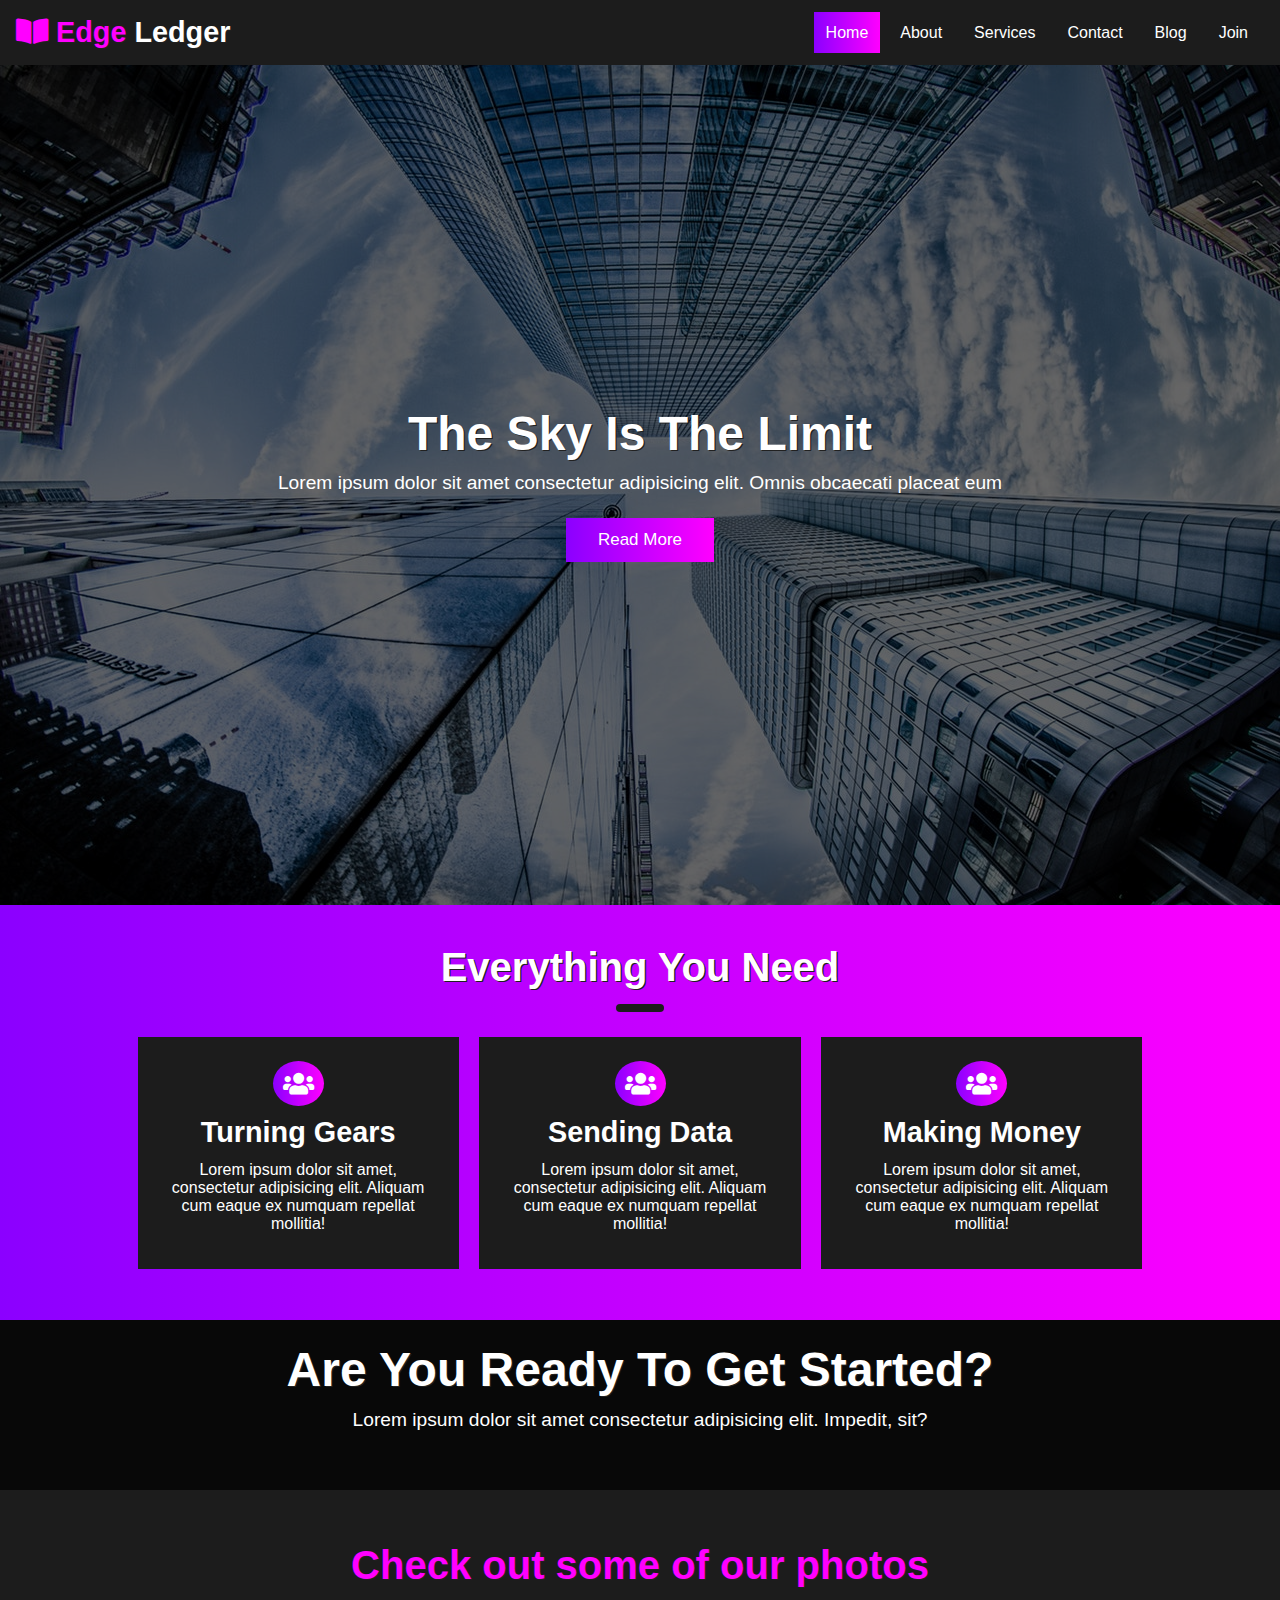
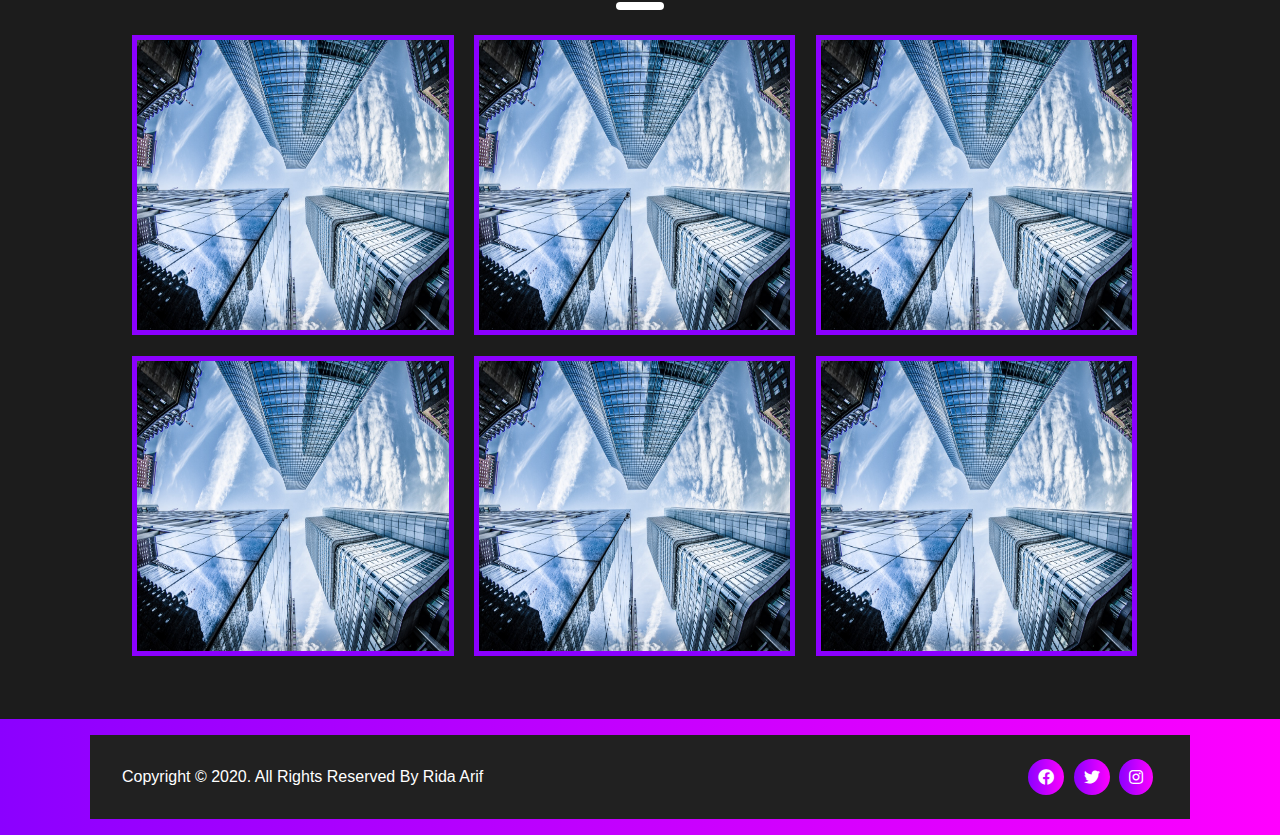
<file: index.html>
<!DOCTYPE html>
<html>
    <head>
        <meta name="viewport" content="width=device-width, initial-scale=1.0">
        <meta http-equiv="X-UA-Compatible" content="ie=edge">
        <link rel="stylesheet" href="assets/fontawesome/css/all.css">
        <link rel="stylesheet" href="assets/css/style.css">
        <link rel="stylesheet" href="assets/css/responsive.css" media="screen and (max-width:760px)">
        <title>EdgeLedger</title>
    </head>
    <body>
        <nav id="navbar">
            <h1 class="logo">
                <span class="text-primary">
                    <i class="fas fa-book-open"></i> Edge
                </span>
                Ledger
            </h1>
            <ul>
                <li>
                    <a href="index.html" class="active">Home</a>
                </li>
                <li>
                    <a href="about.html">About</a>
                </li>
                <li>
                    <a href="services.html">Services</a>
                </li>
                <li>
                    <a href="contact.html">Contact</a>
                </li>
                <li>
                    <a href="blog.html">Blog</a>
                </li>
                <li>
                    <a href="signin.html">Join</a>
                </li>
            </ul>
        </nav>

        <section id="main-showcase">
            <section id="showcase-content">
                <div class="container">
                    <h1 class="l-heading">
                        The Sky Is The Limit
                    </h1>
                    <p class="lead">
                        Lorem ipsum dolor sit amet consectetur adipisicing elit. Omnis obcaecati placeat eum 
                    </p>
                    <a href="about.html" class="btn">
                        Read More
                    </a>
                </div>
            </section>
        </section>

        <section id="home-desc">
             <div class="container">
                 <h1 class="m-heading">
                     Everything You Need
                 </h1>
                 <div class="bottom-line"></div>
                 <div class="boxes">
                     <div>
                         <i class="fas fa-users"></i>
                         <h1>Turning Gears</h1>
                         <p>
                             Lorem ipsum dolor sit amet, consectetur adipisicing elit. Aliquam cum eaque ex numquam repellat mollitia!
                         </p>
                     </div>
                     <div>
                        <i class="fas fa-users"></i>
                        <h1>Sending Data</h1>
                        <p>
                            Lorem ipsum dolor sit amet, consectetur adipisicing elit. Aliquam cum eaque ex numquam repellat mollitia!
                        </p>
                    </div>
                    <div>
                        <i class="fas fa-users"></i>
                        <h1>Making Money</h1>
                        <p>
                            Lorem ipsum dolor sit amet, consectetur adipisicing elit. Aliquam cum eaque ex numquam repellat mollitia!
                        </p>
                    </div>
                 </div>
             </div>
        </section>

        <section id="get-started">
            <div>
                <div class="container">
                    <h1 class="l-heading">
                        Are You Ready To Get Started?
                    </h1>
                    <p class="lead">
                        Lorem ipsum dolor sit amet consectetur adipisicing elit. Impedit, sit?
                    </p>
                </div>
            </div>
        </section>

        <section class="gallery">
            <div class="container">
                <h1 class="m-heading text-primary">
                    Check out some of our photos
                </h1>
                <div class="bottom-line-light"></div>
                <div class="photos">
                    <div>
                        <a href="assets/img/showcase.jpg" title="View Full Image">
                            <img src="assets/img/showcase.jpg" alt="Gallery Image">
                        </a>
                    </div>

                    <div>
                        <a href="assets/img/showcase.jpg" title="View Full Image">
                            <img src="assets/img/showcase.jpg" alt="Gallery Image">
                        </a>
                    </div>

                    <div>
                        <a href="assets/img/showcase.jpg" title="View Full Image">
                            <img src="assets/img/showcase.jpg" alt="Gallery Image">
                        </a>
                    </div>

                    <div>
                        <a href="assets/img/showcase.jpg" title="View Full Image">
                            <img src="assets/img/showcase.jpg" alt="Gallery Image">
                        </a>
                    </div>

                    <div>
                        <a href="assets/img/showcase.jpg" title="View Full Image">
                            <img src="assets/img/showcase.jpg" alt="Gallery Image">
                        </a>
                    </div>

                    <div>
                        <a href="assets/img/showcase.jpg" title="View Full Image">
                            <img src="assets/img/showcase.jpg" alt="Gallery Image">
                        </a>
                    </div>
                </div>
            </div>
        </section>

        <footer>
            <div class="container">
                <div>
                    Copyright &copy; 2020. All Rights Reserved By Rida Arif
                </div>
                <div>
                    <i class="fab fa-facebook"></i>
                    <i class="fab fa-twitter"></i>
                    <i class="fab fa-instagram"></i>
                </div>
            </div>
        </footer>

        <script>
            var navbar = document.getElementById("navbar");
            window.onscroll = function(){
                if(document.documentElement.scrollTop >= 700){
                    navbar.style.opacity = '0.8';
                    
                }else{
                    navbar.style.opacity = '1';
                   
                }
            }
        </script>
    </body>
</html>
</file>
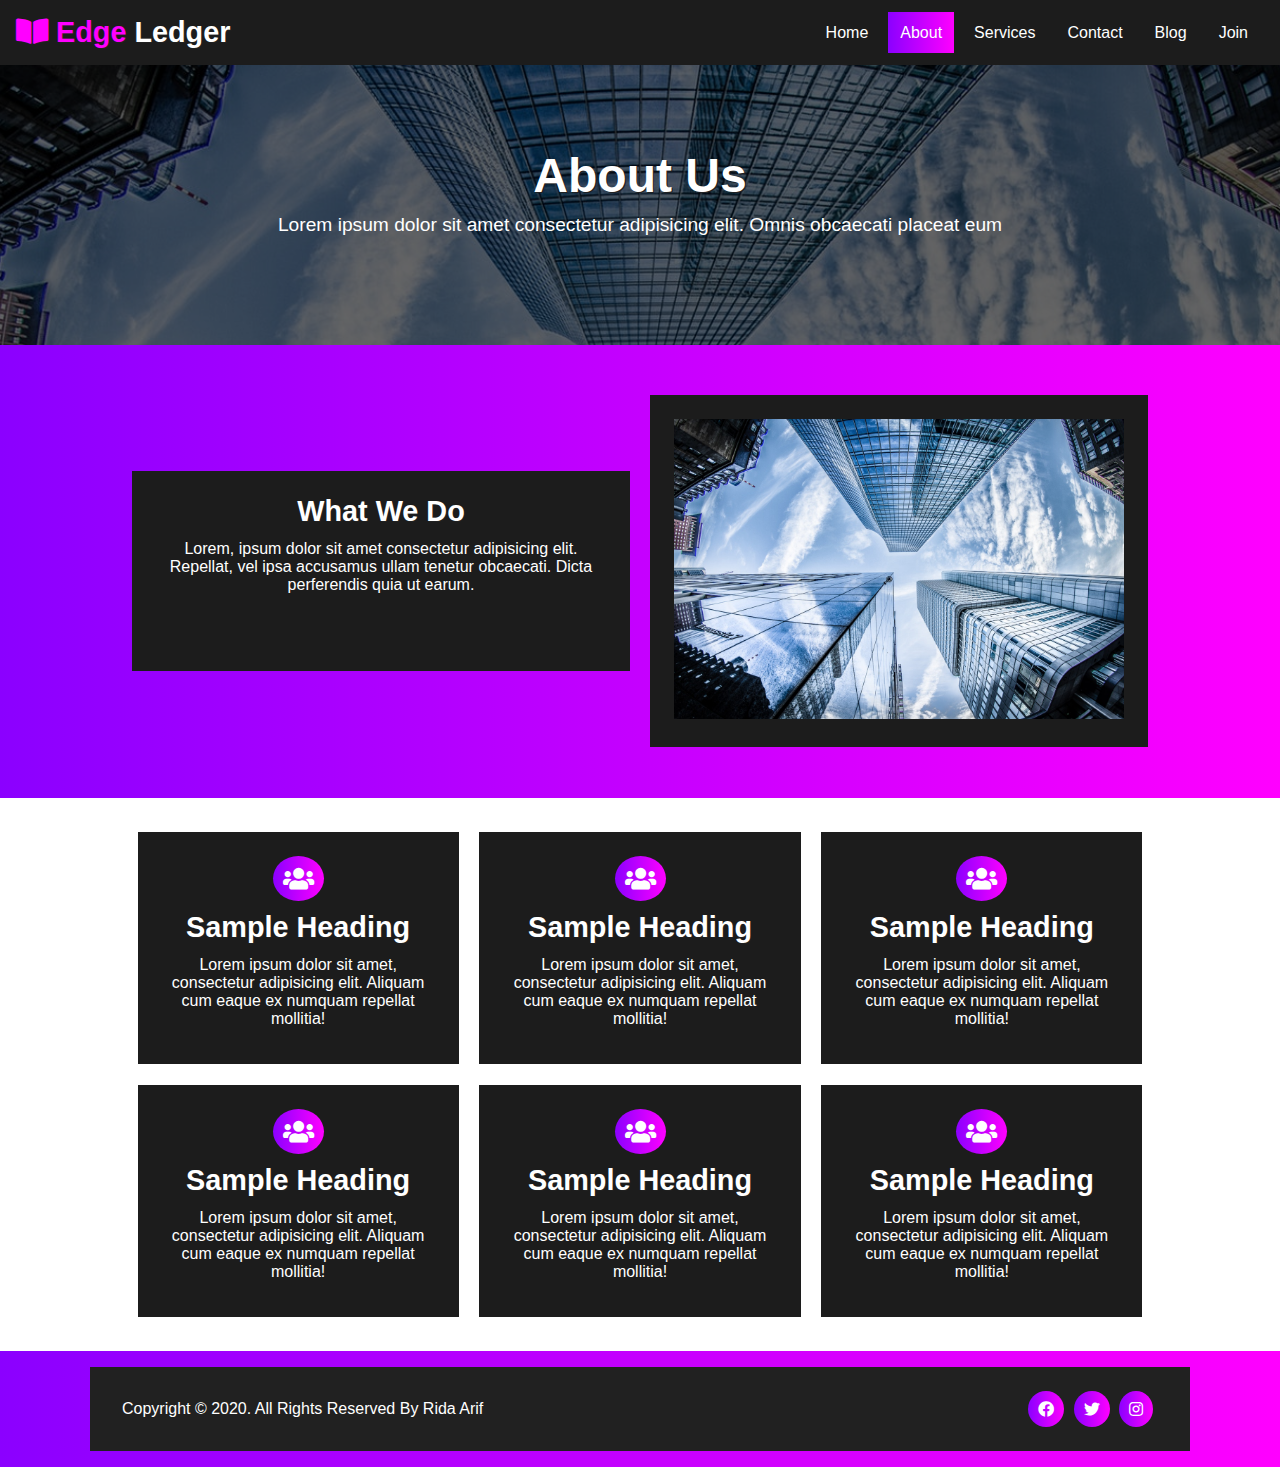
<file: about.html>
<!DOCTYPE html>
<html>
    <head>
        <meta name="viewport" content="width=device-width, initial-scale=1.0">
        <meta http-equiv="X-UA-Compatible" content="ie=edge">
        <link rel="stylesheet" href="assets/fontawesome/css/all.css">
        <link rel="stylesheet" href="assets/css/style.css">
        <link rel="stylesheet" href="assets/css/responsive.css" media="screen and (max-width:760px)">
        <title>EdgeLedger</title>
    </head>
    <body>
        <nav id="navbar">
            <h1 class="logo">
                <span class="text-primary">
                    <i class="fas fa-book-open"></i> Edge
                </span>
                Ledger
            </h1>
            <ul>
                <li>
                    <a href="index.html" >Home</a>
                </li>
                <li>
                    <a href="about.html" class="active">About</a>
                </li>
                <li>
                    <a href="services.html">Services</a>
                </li>
                <li>
                    <a href="contact.html">Contact</a>
                </li>
                <li>
                    <a href="blog.html">Blog</a>
                </li>
                <li>
                    <a href="signin.html">Join</a>
                </li>
            </ul>
        </nav>

        <section id="showcase">
            <section id="showcase-content">
                <div class="container">
                    <h1 class="l-heading">
                        About Us
                    </h1>
                    <p class="lead">
                        Lorem ipsum dolor sit amet consectetur adipisicing elit. Omnis obcaecati placeat eum 
                    </p>
                </div>
            </section>
        </section>

        <section id="home-desc">
            <div class="container">
               <div class="summary">
                   <div>
                       <h1>What We Do</h1>
                       <p>
                           Lorem, ipsum dolor sit amet consectetur adipisicing elit. Repellat, vel ipsa accusamus ullam tenetur obcaecati. Dicta perferendis quia ut earum.
                       </p>
                   </div>
                   <div>
                       <a href="assets/img/showcase.jpg" title="View Full Image">
                           <img src="assets/img/showcase.jpg" alt="Gallery Image">
                       </a>
                   </div>
               </div>
            </div>
       </section>

       <section>
           <div class="container">
               <div class="boxes">
                <div>
                    <i class="fas fa-users"></i>
                    <h1>Sample Heading</h1>
                    <p>
                        Lorem ipsum dolor sit amet, consectetur adipisicing elit. Aliquam cum eaque ex numquam repellat mollitia!
                    </p>
                </div>
                <div>
                   <i class="fas fa-users"></i>
                   <h1>Sample Heading</h1>
                   <p>
                       Lorem ipsum dolor sit amet, consectetur adipisicing elit. Aliquam cum eaque ex numquam repellat mollitia!
                   </p>
               </div>
               <div>
                   <i class="fas fa-users"></i>
                   <h1>Sample Heading</h1>
                   <p>
                       Lorem ipsum dolor sit amet, consectetur adipisicing elit. Aliquam cum eaque ex numquam repellat mollitia!
                   </p>
               </div>
               <div>
                <i class="fas fa-users"></i>
                <h1>Sample Heading</h1>
                <p>
                    Lorem ipsum dolor sit amet, consectetur adipisicing elit. Aliquam cum eaque ex numquam repellat mollitia!
                </p>
            </div>
            <div>
               <i class="fas fa-users"></i>
               <h1>Sample Heading</h1>
               <p>
                   Lorem ipsum dolor sit amet, consectetur adipisicing elit. Aliquam cum eaque ex numquam repellat mollitia!
               </p>
           </div>
           <div>
               <i class="fas fa-users"></i>
               <h1>Sample Heading</h1>
               <p>
                   Lorem ipsum dolor sit amet, consectetur adipisicing elit. Aliquam cum eaque ex numquam repellat mollitia!
               </p>
           </div>
               </div>
           </div>
       </section>

       

        <footer>
            <div class="container">
                <div>
                    Copyright &copy; 2020. All Rights Reserved By Rida Arif
                </div>
                <div>
                    <i class="fab fa-facebook"></i>
                    <i class="fab fa-twitter"></i>
                    <i class="fab fa-instagram"></i>
                </div>
            </div>
        </footer>

        <script>
            var navbar = document.getElementById("navbar");
            window.onscroll = function(){
                if(document.documentElement.scrollTop >= 400){
                    navbar.style.opacity = '0.8';
                    
                }else{
                    navbar.style.opacity = '1';
                   
                }
            }
        </script>
    </body>
</html>
</file>
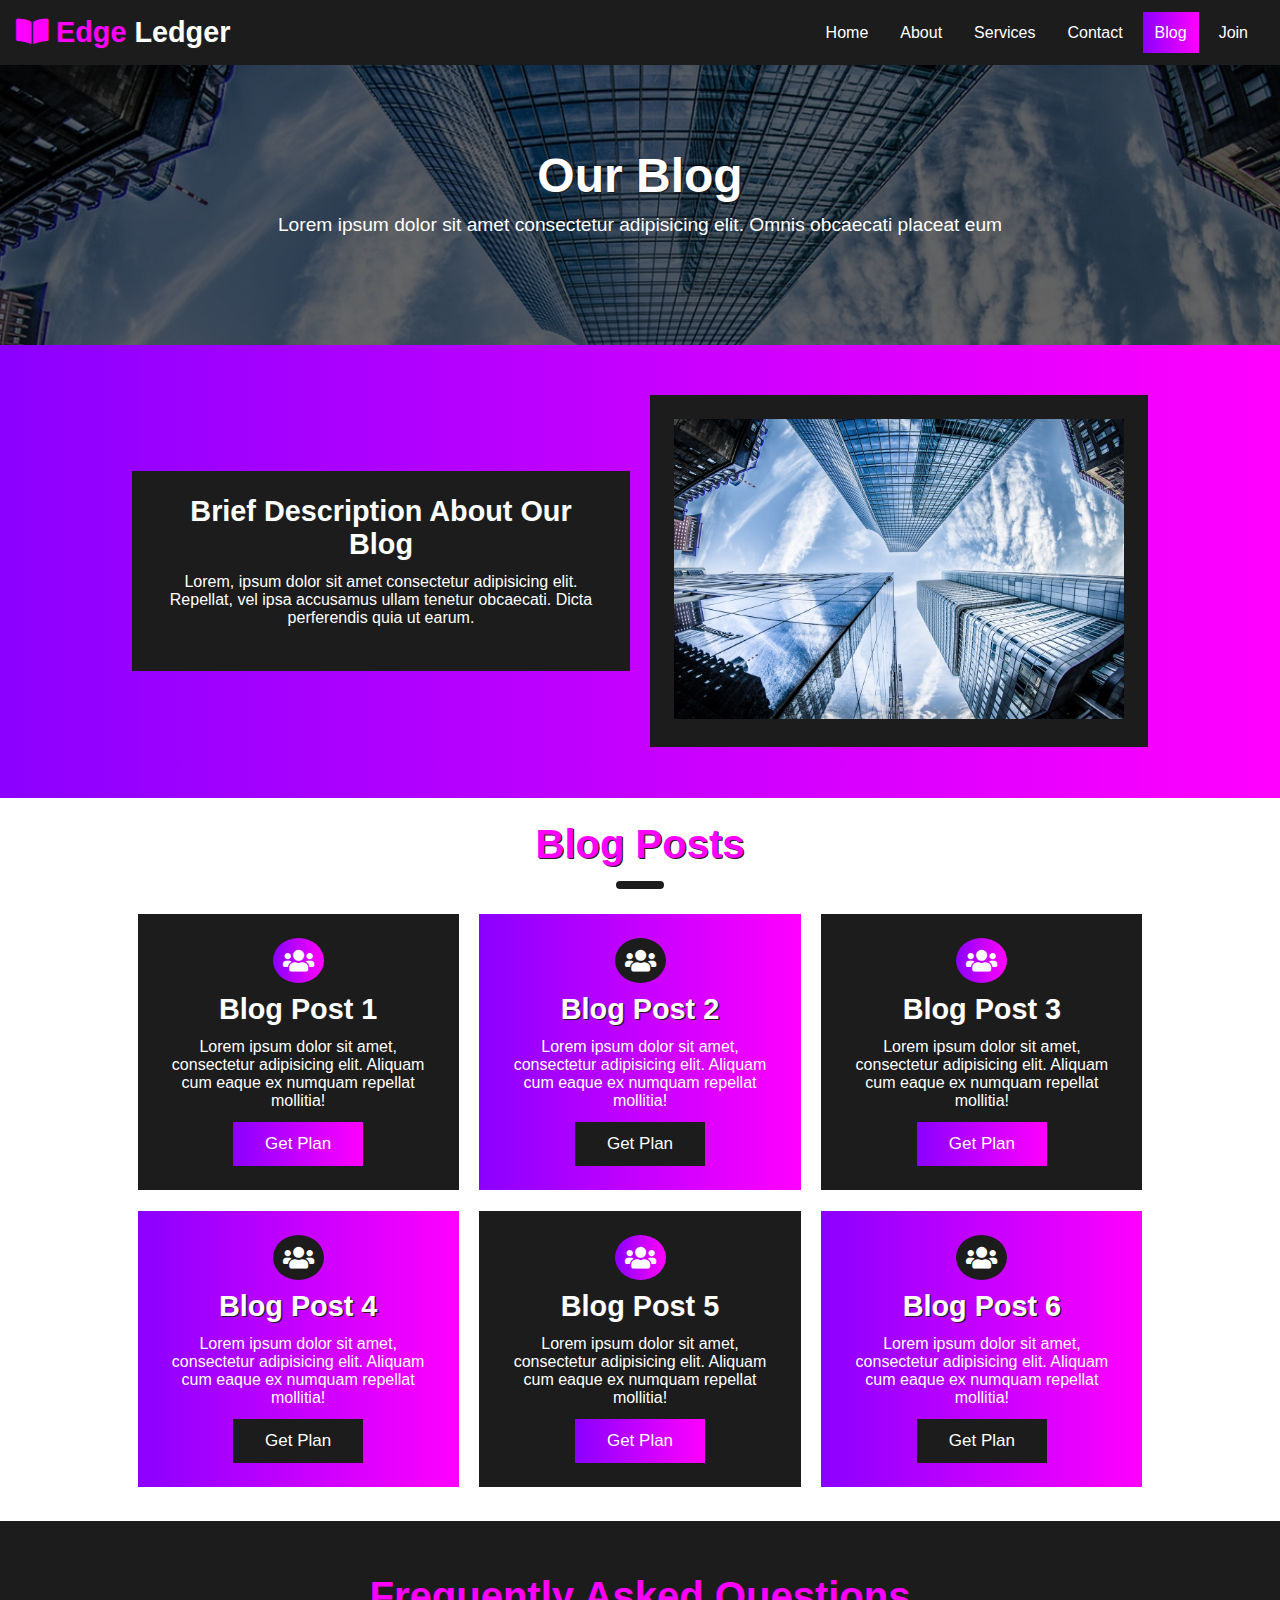
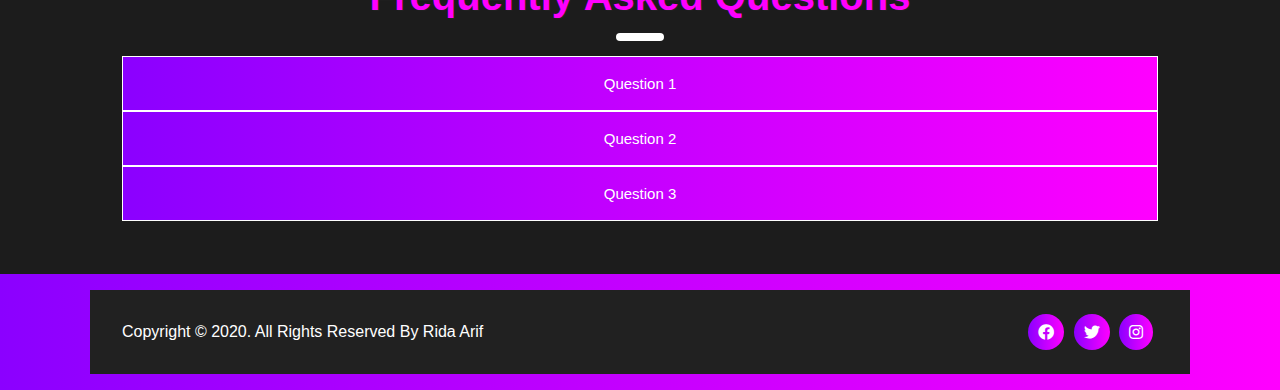
<file: blog.html>
<!DOCTYPE html>
<html>
    <head>
        <meta name="viewport" content="width=device-width, initial-scale=1.0">
        <meta http-equiv="X-UA-Compatible" content="ie=edge">
        <link rel="stylesheet" href="assets/fontawesome/css/all.css">
        <link rel="stylesheet" href="assets/css/style.css">
        <link rel="stylesheet" href="assets/css/responsive.css" media="screen and (max-width:760px)">
        <title>EdgeLedger</title>
    </head>
    <body>
        <nav id="navbar">
            <h1 class="logo">
                <span class="text-primary">
                    <i class="fas fa-book-open"></i> Edge
                </span>
                Ledger
            </h1>
            <ul>
                <li>
                    <a href="index.html" >Home</a>
                </li>
                <li>
                    <a href="about.html">About</a>
                </li>
                <li>
                    <a href="services.html" >Services</a>
                </li>
                <li>
                    <a href="contact.html">Contact</a>
                </li>
                <li>
                    <a href="blog.html" class="active">Blog</a>
                </li>
                <li>
                    <a href="signin.html">Join</a>
                </li>
            </ul>
        </nav>

        <section id="showcase">
            <section id="showcase-content">
                <div class="container">
                    <h1 class="l-heading">
                        Our Blog
                    </h1>
                    <p class="lead">
                        Lorem ipsum dolor sit amet consectetur adipisicing elit. Omnis obcaecati placeat eum 
                    </p>
                </div>
            </section>
        </section>

        <section id="home-desc">
            <div class="container">
               <div class="summary">
                   <div>
                       <h1>Brief Description About Our Blog</h1>
                       <p>
                           Lorem, ipsum dolor sit amet consectetur adipisicing elit. Repellat, vel ipsa accusamus ullam tenetur obcaecati. Dicta perferendis quia ut earum.
                       </p>
                   </div>
                   <div>
                       <a href="assets/img/showcase.jpg" title="View Full Image">
                           <img src="assets/img/showcase.jpg" alt="Gallery Image">
                       </a>
                   </div>
               </div>
            </div>
       </section>

       <section>
           <div class="container">
               <h1 class="m-heading text-primary">
                    Blog Posts
               </h1>
               <div class="bottom-line"></div>
               <div class="boxes invert">
                <div>
                    <i class="fas fa-users"></i>
                    <h1>Blog Post 1</h1>
                    <p>
                        Lorem ipsum dolor sit amet, consectetur adipisicing elit. Aliquam cum eaque ex numquam repellat mollitia!
                    </p>
                    <button class="btn">
                        Get Plan
                    </button>
                </div>
                <div>
                   <i class="fas fa-users"></i>
                   <h1>Blog Post 2</h1>
                   <p>
                       Lorem ipsum dolor sit amet, consectetur adipisicing elit. Aliquam cum eaque ex numquam repellat mollitia!
                   </p>
                   <button class="btn">
                    Get Plan
                </button>
               </div>
               <div>
                   <i class="fas fa-users"></i>
                   <h1>Blog Post 3</h1>
                   <p>
                       Lorem ipsum dolor sit amet, consectetur adipisicing elit. Aliquam cum eaque ex numquam repellat mollitia!
                   </p>
                   <button class="btn">
                    Get Plan
                </button>
               </div>
               <div>
                <i class="fas fa-users"></i>
                <h1>Blog Post 4</h1>
                <p>
                    Lorem ipsum dolor sit amet, consectetur adipisicing elit. Aliquam cum eaque ex numquam repellat mollitia!
                </p>
                <button class="btn">
                    Get Plan
                </button>
            </div>
            <div>
                <i class="fas fa-users"></i>
                <h1>Blog Post 5</h1>
                <p>
                    Lorem ipsum dolor sit amet, consectetur adipisicing elit. Aliquam cum eaque ex numquam repellat mollitia!
                </p>
                <button class="btn">
                    Get Plan
                </button>
            </div>
            <div>
                <i class="fas fa-users"></i>
                <h1>Blog Post 6</h1>
                <p>
                    Lorem ipsum dolor sit amet, consectetur adipisicing elit. Aliquam cum eaque ex numquam repellat mollitia!
                </p>
                <button class="btn">
                    Get Plan
                </button>
            </div>
       
               </div>
           </div>
       </section>

       <section class="bg-dark">
           <div class="container">
                <h1 class="m-heading text-primary">
                    Frequently Asked Questions
                </h1>
                <div class="bottom-line-light"></div>
                <button class="accordion">Question 1</button>
                <div class="panel">
                <p>Lorem ipsum dolor sit amet, consectetur adipisicing elit, sed do eiusmod tempor incididunt ut labore et dolore magna aliqua. Ut enim ad minim veniam, quis nostrud exercitation ullamco laboris nisi ut aliquip ex ea commodo consequat.</p>
                </div>
                
                <button class="accordion">Question 2</button>
                <div class="panel">
                <p>Lorem ipsum dolor sit amet, consectetur adipisicing elit, sed do eiusmod tempor incididunt ut labore et dolore magna aliqua. Ut enim ad minim veniam, quis nostrud exercitation ullamco laboris nisi ut aliquip ex ea commodo consequat.</p>
                </div>
                
                <button class="accordion">Question 3</button>
                <div class="panel">
                <p>Lorem ipsum dolor sit amet, consectetur adipisicing elit, sed do eiusmod tempor incididunt ut labore et dolore magna aliqua. Ut enim ad minim veniam, quis nostrud exercitation ullamco laboris nisi ut aliquip ex ea commodo consequat.</p>
                </div>
           </div>
       </section>

        <footer>
            <div class="container">
                <div>
                    Copyright &copy; 2020. All Rights Reserved By Rida Arif
                </div>
                <div>
                    <i class="fab fa-facebook"></i>
                    <i class="fab fa-twitter"></i>
                    <i class="fab fa-instagram"></i>
                </div>
            </div>
        </footer>

        <script>
            var acc = document.getElementsByClassName("accordion");
            var i;

            for (i = 0; i < acc.length; i++) {
                acc[i].addEventListener("click", function() {
                    this.classList.toggle("active");
                    var panel = this.nextElementSibling;
                    if (panel.style.maxHeight) {
                    panel.style.maxHeight = null;
                    } else {
                    panel.style.maxHeight = panel.scrollHeight + "px";
                    } 
                });
            }

            var navbar = document.getElementById("navbar");
            window.onscroll = function(){
                if(document.documentElement.scrollTop >= 400){
                    navbar.style.opacity = '0.8';
                    
                }else{
                    navbar.style.opacity = '1';
                   
                }
            }
        </script>
    </body>
</html>
</file>
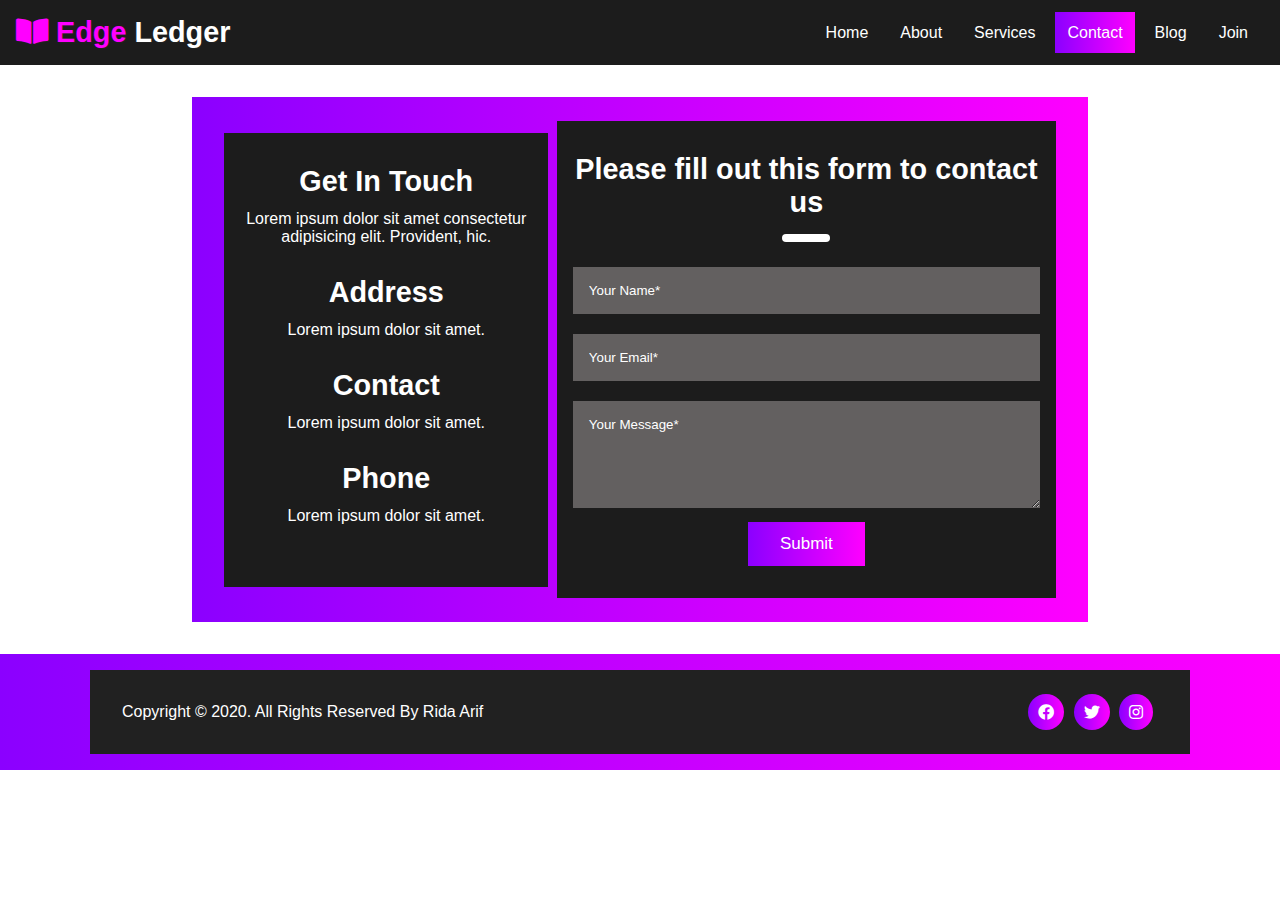
<file: contact.html>
<!DOCTYPE html>
<html>
    <head>
        <meta name="viewport" content="width=device-width, initial-scale=1.0">
        <meta http-equiv="X-UA-Compatible" content="ie=edge">
        <link rel="stylesheet" href="assets/fontawesome/css/all.css">
        <link rel="stylesheet" href="assets/css/style.css">
        <link rel="stylesheet" href="assets/css/responsive.css" media="screen and (max-width:760px)">
        <title>EdgeLedger</title>
    </head>
    <body>
        <nav id="navbar">
            <h1 class="logo">
                <span class="text-primary">
                    <i class="fas fa-book-open"></i> Edge
                </span>
                Ledger
            </h1>
            <ul>
                <li>
                    <a href="index.html" >Home</a>
                </li>
                <li>
                    <a href="about.html">About</a>
                </li>
                <li>
                    <a href="services.html" >Services</a>
                </li>
                <li>
                    <a href="contact.html"  class="active">Contact</a>
                </li>
                <li>
                    <a href="blog.html">Blog</a>
                </li>
                <li>
                    <a href="signin.html">Join</a>
                </li>
            </ul>
        </nav>

        <section id="contact">
            <div class="container">
                <div>
                    <h1>Get In Touch</h1>
                    <p>Lorem ipsum dolor sit amet consectetur adipisicing elit. Provident, hic.</p>
                    <br>
                    <h1>Address</h1>
                    <p>Lorem ipsum dolor sit amet.</p>
                    <br>
                    <h1>Contact</h1>
                    <p>Lorem ipsum dolor sit amet.</p>
                    <br>
                    <h1>Phone</h1>
                    <p>Lorem ipsum dolor sit amet.</p>
                    <br>
                </div>
                <div>
                    <h1 class="">Please fill out this form to contact us</h1>
                    <div class="bottom-line-light"></div>
                    <form action="">
                        <input type="text" placeholder="Your Name*">
                        <input type="email" placeholder="Your Email*">
                        <textarea name="" rows="5" placeholder="Your Message*"></textarea>
                        <button class="btn">Submit</button>
                    </form>

                </div>
            </div>
        </section>

              <footer>
            <div class="container">
                <div>
                    Copyright &copy; 2020. All Rights Reserved By Rida Arif
                </div>
                <div>
                    <i class="fab fa-facebook"></i>
                    <i class="fab fa-twitter"></i>
                    <i class="fab fa-instagram"></i>
                </div>
            </div>
        </footer>

        <script>
           
            var navbar = document.getElementById("navbar");
            window.onscroll = function(){
                if(document.documentElement.scrollTop >= 400){
                    navbar.style.opacity = '0.8';
                    
                }else{
                    navbar.style.opacity = '1';
                   
                }
            }
        </script>
    </body>
</html>
</file>
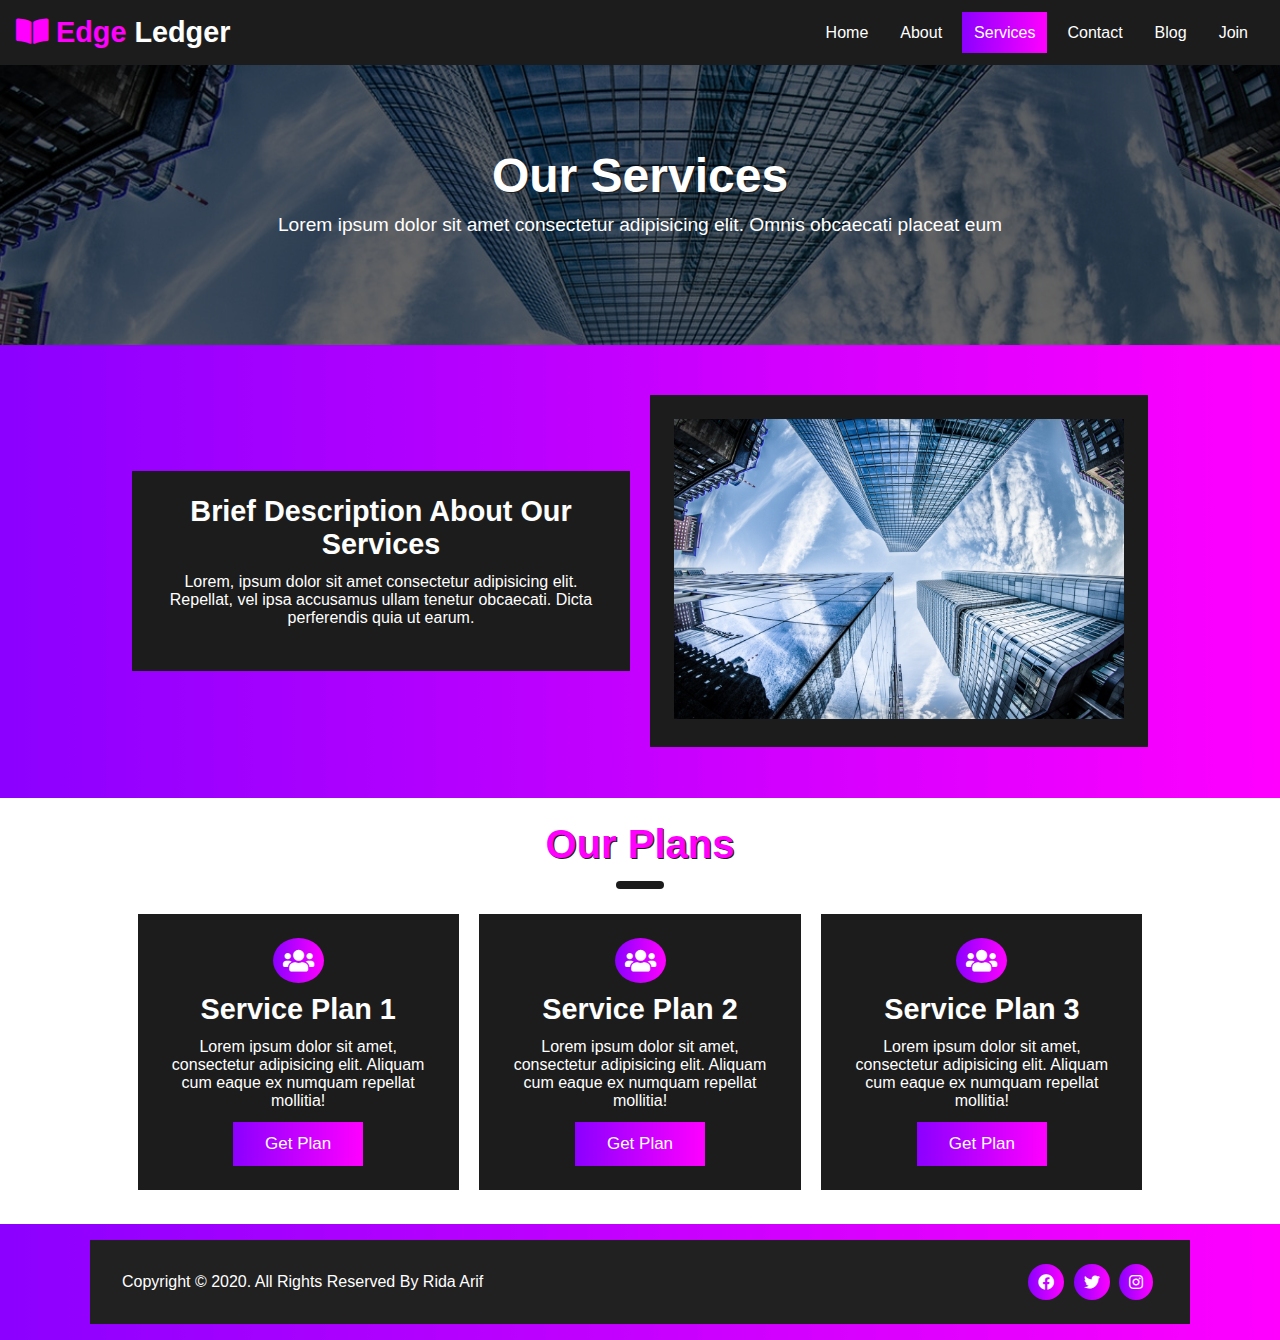
<file: services.html>
<!DOCTYPE html>
<html>
    <head>
        <meta name="viewport" content="width=device-width, initial-scale=1.0">
        <meta http-equiv="X-UA-Compatible" content="ie=edge">
        <link rel="stylesheet" href="assets/fontawesome/css/all.css">
        <link rel="stylesheet" href="assets/css/style.css">
        <link rel="stylesheet" href="assets/css/responsive.css" media="screen and (max-width:760px)">
        <title>EdgeLedger</title>
    </head>
    <body>
        <nav id="navbar">
            <h1 class="logo">
                <span class="text-primary">
                    <i class="fas fa-book-open"></i> Edge
                </span>
                Ledger
            </h1>
            <ul>
                <li>
                    <a href="index.html" >Home</a>
                </li>
                <li>
                    <a href="about.html">About</a>
                </li>
                <li>
                    <a href="services.html" class="active">Services</a>
                </li>
                <li>
                    <a href="contact.html">Contact</a>
                </li>
                <li>
                    <a href="blog.html">Blog</a>
                </li>
                <li>
                    <a href="signin.html">Join</a>
                </li>
            </ul>
        </nav>

        <section id="showcase">
            <section id="showcase-content">
                <div class="container">
                    <h1 class="l-heading">
                        Our Services
                    </h1>
                    <p class="lead">
                        Lorem ipsum dolor sit amet consectetur adipisicing elit. Omnis obcaecati placeat eum 
                    </p>
                </div>
            </section>
        </section>

        <section id="home-desc">
            <div class="container">
               <div class="summary">
                   <div>
                       <h1>Brief Description About Our Services</h1>
                       <p>
                           Lorem, ipsum dolor sit amet consectetur adipisicing elit. Repellat, vel ipsa accusamus ullam tenetur obcaecati. Dicta perferendis quia ut earum.
                       </p>
                   </div>
                   <div>
                       <a href="assets/img/showcase.jpg" title="View Full Image">
                           <img src="assets/img/showcase.jpg" alt="Gallery Image">
                       </a>
                   </div>
               </div>
            </div>
       </section>

       <section>
           <div class="container">
               <h1 class="m-heading text-primary">
                    Our Plans
               </h1>
               <div class="bottom-line"></div>
               <div class="boxes">
                <div>
                    <i class="fas fa-users"></i>
                    <h1>Service Plan 1</h1>
                    <p>
                        Lorem ipsum dolor sit amet, consectetur adipisicing elit. Aliquam cum eaque ex numquam repellat mollitia!
                    </p>
                    <button class="btn">
                        Get Plan
                    </button>
                </div>
                <div>
                   <i class="fas fa-users"></i>
                   <h1>Service Plan 2</h1>
                   <p>
                       Lorem ipsum dolor sit amet, consectetur adipisicing elit. Aliquam cum eaque ex numquam repellat mollitia!
                   </p>
                   <button class="btn">
                    Get Plan
                </button>
               </div>
               <div>
                   <i class="fas fa-users"></i>
                   <h1>Service Plan 3</h1>
                   <p>
                       Lorem ipsum dolor sit amet, consectetur adipisicing elit. Aliquam cum eaque ex numquam repellat mollitia!
                   </p>
                   <button class="btn">
                    Get Plan
                </button>
               </div>
              
       
               </div>
           </div>
       </section>

       

        <footer>
            <div class="container">
                <div>
                    Copyright &copy; 2020. All Rights Reserved By Rida Arif
                </div>
                <div>
                    <i class="fab fa-facebook"></i>
                    <i class="fab fa-twitter"></i>
                    <i class="fab fa-instagram"></i>
                </div>
            </div>
        </footer>

        <script>
            var navbar = document.getElementById("navbar");
            window.onscroll = function(){
                if(document.documentElement.scrollTop >= 400){
                    navbar.style.opacity = '0.8';
                    
                }else{
                    navbar.style.opacity = '1';
                   
                }
            }
        </script>
    </body>
</html>
</file>
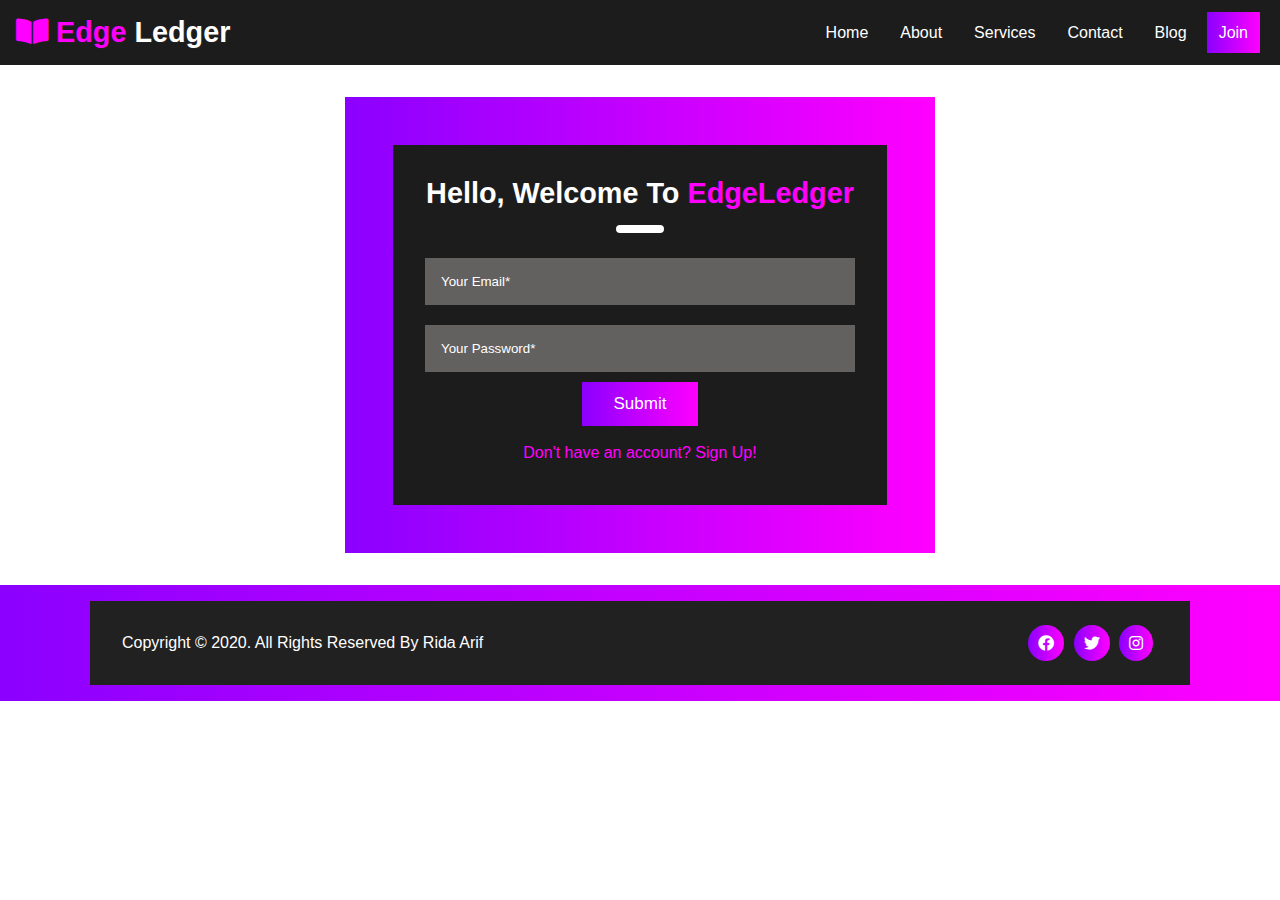
<file: signin.html>
<!DOCTYPE html>
<html>
    <head>
        <meta name="viewport" content="width=device-width, initial-scale=1.0">
        <meta http-equiv="X-UA-Compatible" content="ie=edge">
        <link rel="stylesheet" href="assets/fontawesome/css/all.css">
        <link rel="stylesheet" href="assets/css/style.css">
        <link rel="stylesheet" href="assets/css/responsive.css" media="screen and (max-width:760px)">
        <title>EdgeLedger</title>
    </head>
    <body>
        <nav id="navbar">
            <h1 class="logo">
                <span class="text-primary">
                    <i class="fas fa-book-open"></i> Edge
                </span>
                Ledger
            </h1>
            <ul>
                <li>
                    <a href="index.html" >Home</a>
                </li>
                <li>
                    <a href="about.html">About</a>
                </li>
                <li>
                    <a href="services.html" >Services</a>
                </li>
                <li>
                    <a href="contact.html"  >Contact</a>
                </li>
                <li>
                    <a href="blog.html">Blog</a>
                </li>
                <li>
                    <a href="signin.html" class="active">Join</a>
                </li>
            </ul>
        </nav>

        <section id="join-form">
            <div>
                <h1 class="">Hello, Welcome To <span class="text-primary">EdgeLedger</span></h1>
                <div class="bottom-line-light"></div>
                <form action="">
                    
                    <input type="email" placeholder="Your Email*">
                    <input type="password" placeholder="Your Password*">
                    <button class="btn">Submit</button>
                </form><br>
                <a href="signup.html" class="text-primary">Don't have an account? Sign Up!</a>
            </div>
        </section>

              <footer>
            <div class="container">
                <div>
                    Copyright &copy; 2020. All Rights Reserved By Rida Arif
                </div>
                <div>
                    <i class="fab fa-facebook"></i>
                    <i class="fab fa-twitter"></i>
                    <i class="fab fa-instagram"></i>
                </div>
            </div>
        </footer>

        <script>
           
            var navbar = document.getElementById("navbar");
            window.onscroll = function(){
                if(document.documentElement.scrollTop >= 400){
                    navbar.style.opacity = '0.8';
                    
                }else{
                    navbar.style.opacity = '1';
                   
                }
            }
        </script>
    </body>
</html>
</file>
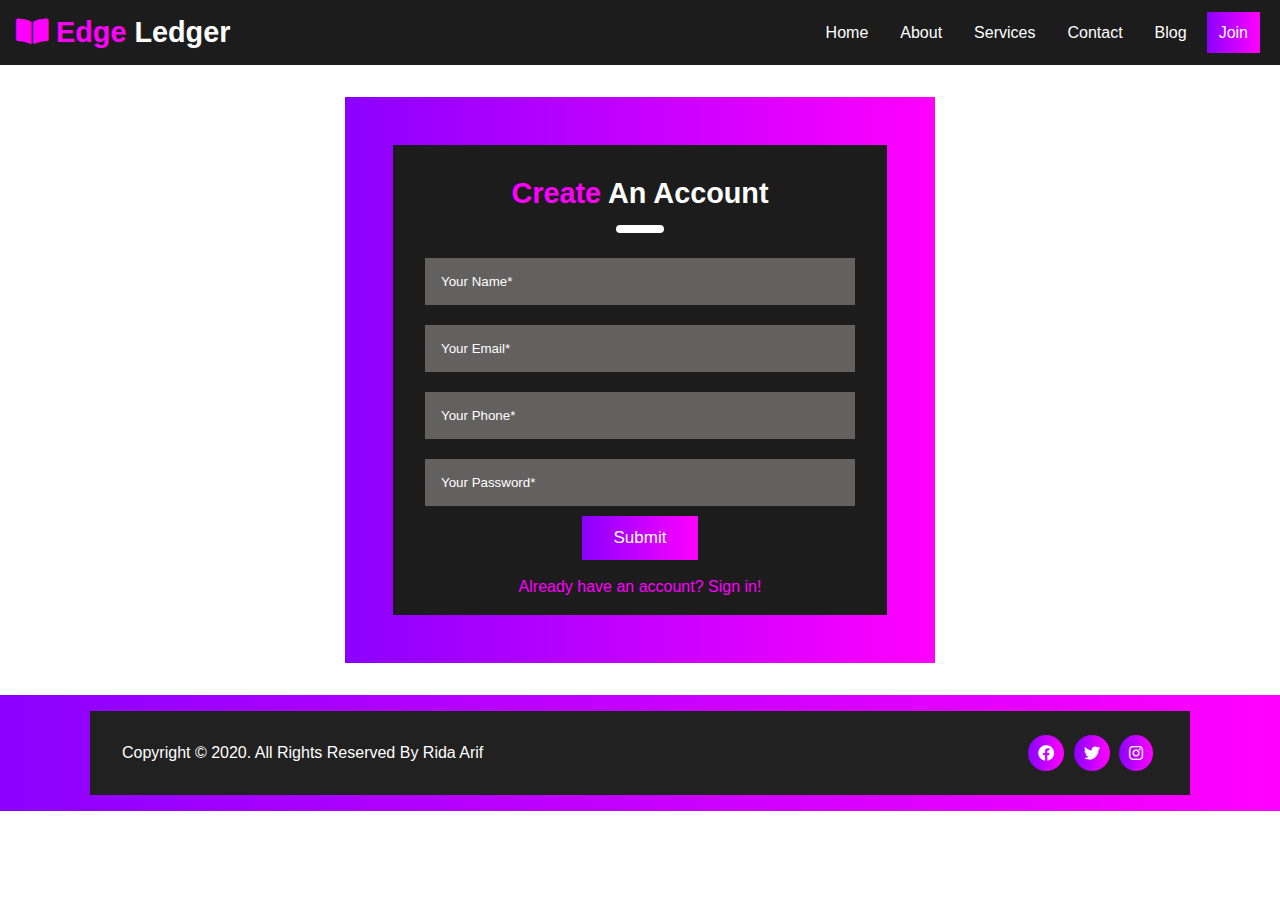
<file: signup.html>
<!DOCTYPE html>
<html>
    <head>
        <meta name="viewport" content="width=device-width, initial-scale=1.0">
        <meta http-equiv="X-UA-Compatible" content="ie=edge">
        <link rel="stylesheet" href="assets/fontawesome/css/all.css">
        <link rel="stylesheet" href="assets/css/style.css">
        <link rel="stylesheet" href="assets/css/responsive.css" media="screen and (max-width:760px)">
        <title>EdgeLedger</title>
    </head>
    <body>
        <nav id="navbar">
            <h1 class="logo">
                <span class="text-primary">
                    <i class="fas fa-book-open"></i> Edge
                </span>
                Ledger
            </h1>
            <ul>
                <li>
                    <a href="index.html" >Home</a>
                </li>
                <li>
                    <a href="about.html">About</a>
                </li>
                <li>
                    <a href="services.html" >Services</a>
                </li>
                <li>
                    <a href="contact.html"  >Contact</a>
                </li>
                <li>
                    <a href="blog.html">Blog</a>
                </li>
                <li>
                    <a href="signin.html" class="active">Join</a>
                </li>
            </ul>
        </nav>

        <section id="join-form">
            <div>
                <h1 class=""><span class="text-primary">Create</span> An Account</h1>
                <div class="bottom-line-light"></div>
                <form action="">
                    <input type="text" placeholder="Your Name*">
                    <input type="email" placeholder="Your Email*">
                    <input type="text" placeholder="Your Phone*">
                    <input type="password" placeholder="Your Password*">
                    <button class="btn">Submit</button>
                </form><br>
                <a href="signin.html" class="text-primary">Already have an account? Sign in!</a>
            </div>
        </section>

              <footer>
            <div class="container">
                <div>
                    Copyright &copy; 2020. All Rights Reserved By Rida Arif
                </div>
                <div>
                    <i class="fab fa-facebook"></i>
                    <i class="fab fa-twitter"></i>
                    <i class="fab fa-instagram"></i>
                </div>
            </div>
        </footer>

        <script>
           
            var navbar = document.getElementById("navbar");
            window.onscroll = function(){
                if(document.documentElement.scrollTop >= 400){
                    navbar.style.opacity = '0.8';
                    
                }else{
                    navbar.style.opacity = '1';
                   
                }
            }
        </script>
    </body>
</html>
</file>
<file: assets/css/style.css>
:root {
    --primary-color: rgb(255,0,255);
    --secondary-color:rgb(28,28,28); /* black */
    --light-secondary-color:rgb(33,33,33); /* used in form fields */
    --light-color: #fff; /* light used */
    --gradient-color: linear-gradient(to right, rgb(139, 0,255), rgb(255,0,255));
    --gradient-hover: linear-gradient(to right,  rgb(255,0,255), rgb(139, 0,255));
}

* {
    margin: 0;
    padding: 0;
    box-sizing: border-box;
}

body {
    font-family: Helvetica, sans-serif;
}

a {
    text-decoration: none;
}

p {
    margin: 0.75rem 0;
}

ul {
    list-style: none;
}

h1 {
    text-shadow: 1.2px 1.2px var(--light-secondary-color);
    font-size: 1.8rem;
    color: #fff;
    text-align: center;
}

.l-heading {
    font-size: 3rem;
    margin-bottom: 0.5rem;
    line-height: 1.1;
}

.m-heading {
    font-size: 2.5rem;
    margin-bottom: 0.7rem;
    line-height: 1.1;
}

.bottom-line {
    width: 3rem;
    height: 8px;
    margin:15px auto;
    border-radius: 5px;
    background: var(--secondary-color);
}

.bottom-line-light {
    width: 3rem;
    height: 8px;
    margin:15px auto;
    border-radius: 5px;
    background: var(--light-color);
}

.container {
    max-width: 1100px;
    margin:0 auto;
    padding: 1.5rem 2rem;
    overflow: hidden;
}

.lead {
    font-size: 1.2rem;
    margin-bottom: 1.5rem;
}

.btn {
    display: inline-block;
    background: var(--gradient-color);
    font-size: 17px;
    border:none;
    cursor: pointer;
    color: #fff;
    padding: 0.75rem 2rem;
    transition: all 0.5s ease-in-out;
}

.btn:hover {
    background: var(--gradient-hover);
}

.text-primary {
    color: var(--primary-color);
}

.text-secondary {
    color: var(--secondary-color);
}

#navbar {
    display: flex;
    padding: 1rem;
    color: #fff;
    width: 100%;
    background: var(--secondary-color);
    position: sticky;
    z-index: 1;
    top:0;
    justify-content: space-between;
    align-items: center;
}

#navbar ul {
    display: flex;
}

#navbar ul li a {
    color: var(--light-color);
    padding: 0.75rem;
    margin: 0 0.25rem;
}

#navbar ul li a.active, #navbar ul li a:hover {
    background: var(--gradient-color);
}

#main-showcase, #showcase {
    width: 100%;
    height: calc(100vh - 60px);
    position: relative;
    color: #fff;
    background: var(--light-secondary-color) url('../img/showcase.jpg') no-repeat center center/cover;
}

#showcase {
    height: 280px;
    background-attachment: fixed;
}

#showcase-content {
    display: flex;
    height: 100%;
    justify-content: center;
    align-items: center;
    text-align: center;
    position: absolute;
    top:0;
    left:0;
    width: 100%;
    background: rgba(0,0,0,0.6);
}

#home-desc {
    background: var(--gradient-color);
    padding: 1rem;
}

.boxes, .summary {
    display: flex;
    flex-wrap: wrap;
    justify-content: center;
    align-items: center;
}

.boxes > div , .summary > div{
    width: 31%;
    background: var(--secondary-color);
    color: #fff;
    margin: 1%;
    min-height: 200px;
    text-align: center;
    padding: 1.5rem;
}

.invert > div:nth-child(even){
    background: var(--gradient-color);
}

.invert > div:nth-child(even) i, .invert > div:nth-child(even) .btn {
    background: var(--secondary-color);
}

.summary > div {
    width: 48% !important;
}

.summary > div img {
    width: 100%;
    height: 300px;
}

.boxes > div i {
    padding: 10px;
    border-radius: 50%;
    font-size: 25px;
    margin-bottom: 10px;
    background: var(--gradient-color);
}

#get-started {
    position: relative;
    background: var(--secondary-color) url('../img/showcase.jpg') no-repeat center center/cover;
    min-height: 170px;
    max-height: 210px;
    text-align: center;
    background-attachment: fixed;
    color: #fff;
}

#get-started > div {
    position: absolute;
    top:0;
    left:0;
    width: 100%;
    height: 100%;
    background: rgba(0,0,0,0.7);
}

.gallery, .bg-dark {
    background: var(--secondary-color);
    padding: 1.8rem 0;
}

.accordion {
    background: var(--gradient-color);
    color: #fff;
    cursor: pointer;
    padding: 18px;
    width: 100%;
    border: none;
    border: 1px solid #fff;
    
    outline: none;
    font-size: 15px;
    transition: 0.4s;
  }
  
  .active, .accordion:hover {
    background-color: #ccc;
  }
  
  .panel {
    padding:0 1rem;
    background-color: white;
    max-height: 0;
    overflow: hidden;
    transition: max-height 0.2s ease-out;
    color: rgb(139, 0,255);
    font-weight: 600;
  }

#contact {
    width: 70%;
    margin:2rem auto;
    background: var(--gradient-color);
}

#contact > div {
    display: flex;
    justify-content: center;
    align-items: center;
    flex-wrap: wrap;
    text-align: center;
}

#join-form {
    width: 590px;
    margin:2rem auto;
    background: var(--gradient-color);
    text-align: center;
    padding: 3rem;
}

#contact > div > div, #join-form > div  {
    color: #fff;
    background: var(--secondary-color);
    padding:2rem 1rem;
    min-height: 450px;
}

#join-form > div  {
    padding: 2rem;
    min-height: 360px !important;
    max-height: 470px;
}

#contact > div > div:first-child {
    width: 39%;
    margin-right: 1%;
}

#contact > div > div:last-child {
    width: 60%;
}


input, textarea {
    width: 100%;
    background: rgb(99, 96, 96);
    color: #fff;
    padding: 1rem;
    border: none;
    margin: 10px 0;
    font-family: Helvetica, sans-serif;
}

input::placeholder , textarea::placeholder {
    color: #fff;

}


.photos {
    display: flex;
    flex-wrap: wrap;
}

.photos > div {
    width: 31%;
    margin:1%;
    height: 300px;
    border: 5px solid rgb(139, 0,255);
}

.photos > div img {
    width: 100%;
    height: 100%;
}

footer {
    background: var(--gradient-color);
    padding: 1rem;
}

footer > div{
    color: #fff;
    background: var(--light-secondary-color);
    display: flex;
    justify-content: space-between;
    align-items: center;
}

footer > div i {
  padding: 10px;
  background: var(--gradient-color);
  border-radius: 50%;
  margin-right: 5px;
}
</file>
<file: assets/css/responsive.css>
#navbar {
    flex-direction: column;
    justify-content: center;
    align-items: center;
    text-align: center;
}

#navbar ul {
    margin: 20px;
}

.boxes > div {
    width: 100%;
    padding: 3rem;
    margin-bottom: 40px;
}

#get-started {
    height: 300px;
    padding: 3rem;
}

.photos > div{
    width: 70%;
    margin:auto;
    margin-bottom: 20px;
}

.summary > div {
    width: 100% !important;
    margin: 0 !important;
}

#join-form {
    width: 80% !important;
    margin:20px auto !important;
}

#contact > div > div {
    width: 100% !important;
    margin: 20px 0 !important;
}

#join 

footer > div {
    flex-direction: column;
}

footer > div > div {
    margin-bottom: 10px;
}
</file>
